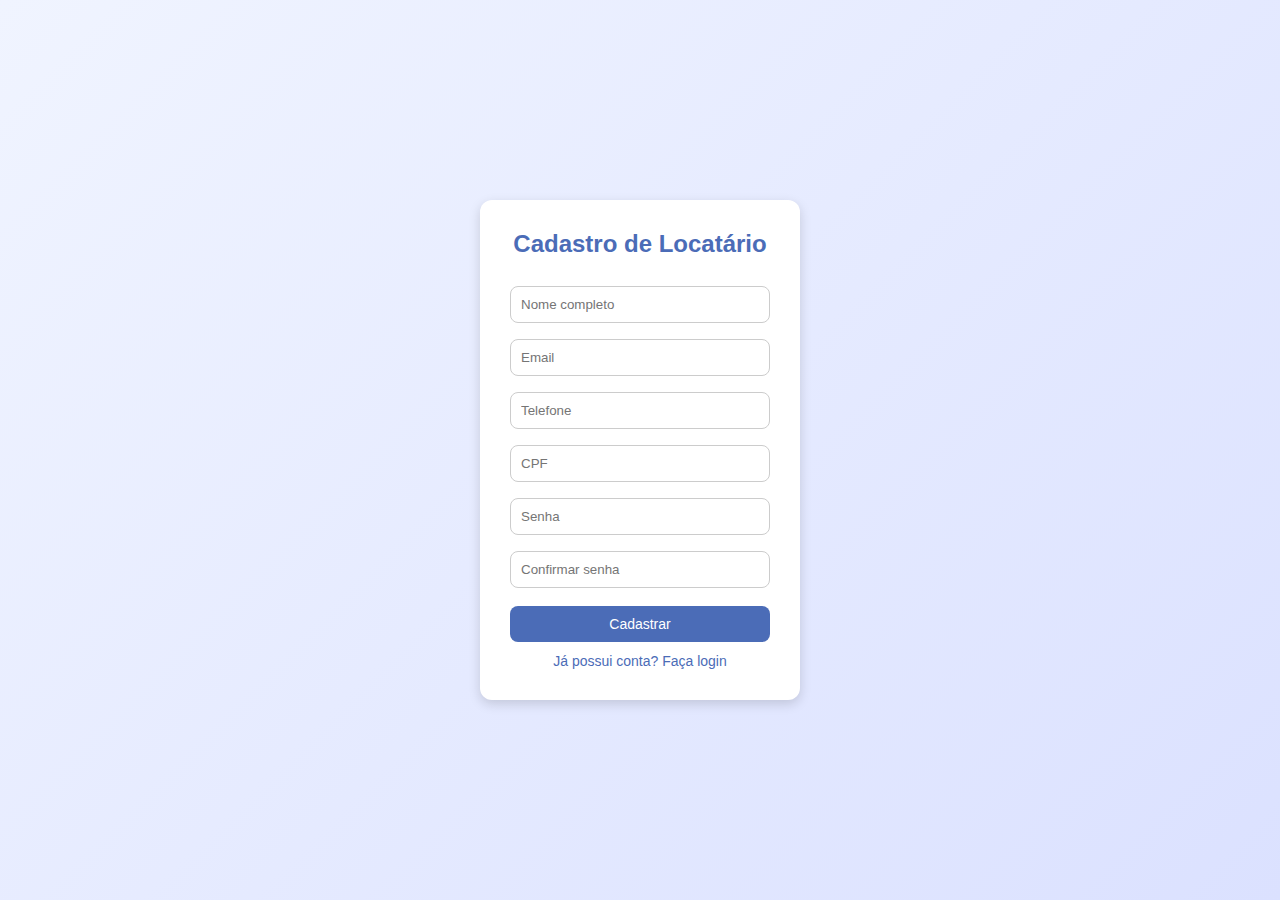
<file: projeto-site (1)/projeto-site/Locatario.html>
<!DOCTYPE html>
<html lang="pt-BR">

<head>
  <meta charset="UTF-8">
  <meta name="viewport" content="width=device-width, initial-scale=1.0">
  <title>Cadastro de Locatário</title>
  <link rel="stylesheet" href="style.css">
</head>

<body>

  <body class="locatario-page">
    <div class="form-box">
      <h2>Cadastro de Locatário</h2>
      <form action="#" method="POST">
        <input type="text" name="nome" placeholder="Nome completo" required>
        <input type="email" name="email" placeholder="Email" required>
        <input type="tel" name="telefone" placeholder="Telefone" required>
        <input type="text" name="cpf" placeholder="CPF" required>
        <input type="password" name="senha" placeholder="Senha" required>
        <input type="password" name="confirma_senha" placeholder="Confirmar senha" required>
        <button type="submit">Cadastrar</button>
      </form>
      <div class="cadastro-link">
        <a href="Login.html">Já possui conta? Faça login</a>
      </div>
    </div>
  </body>

</html>
</file>
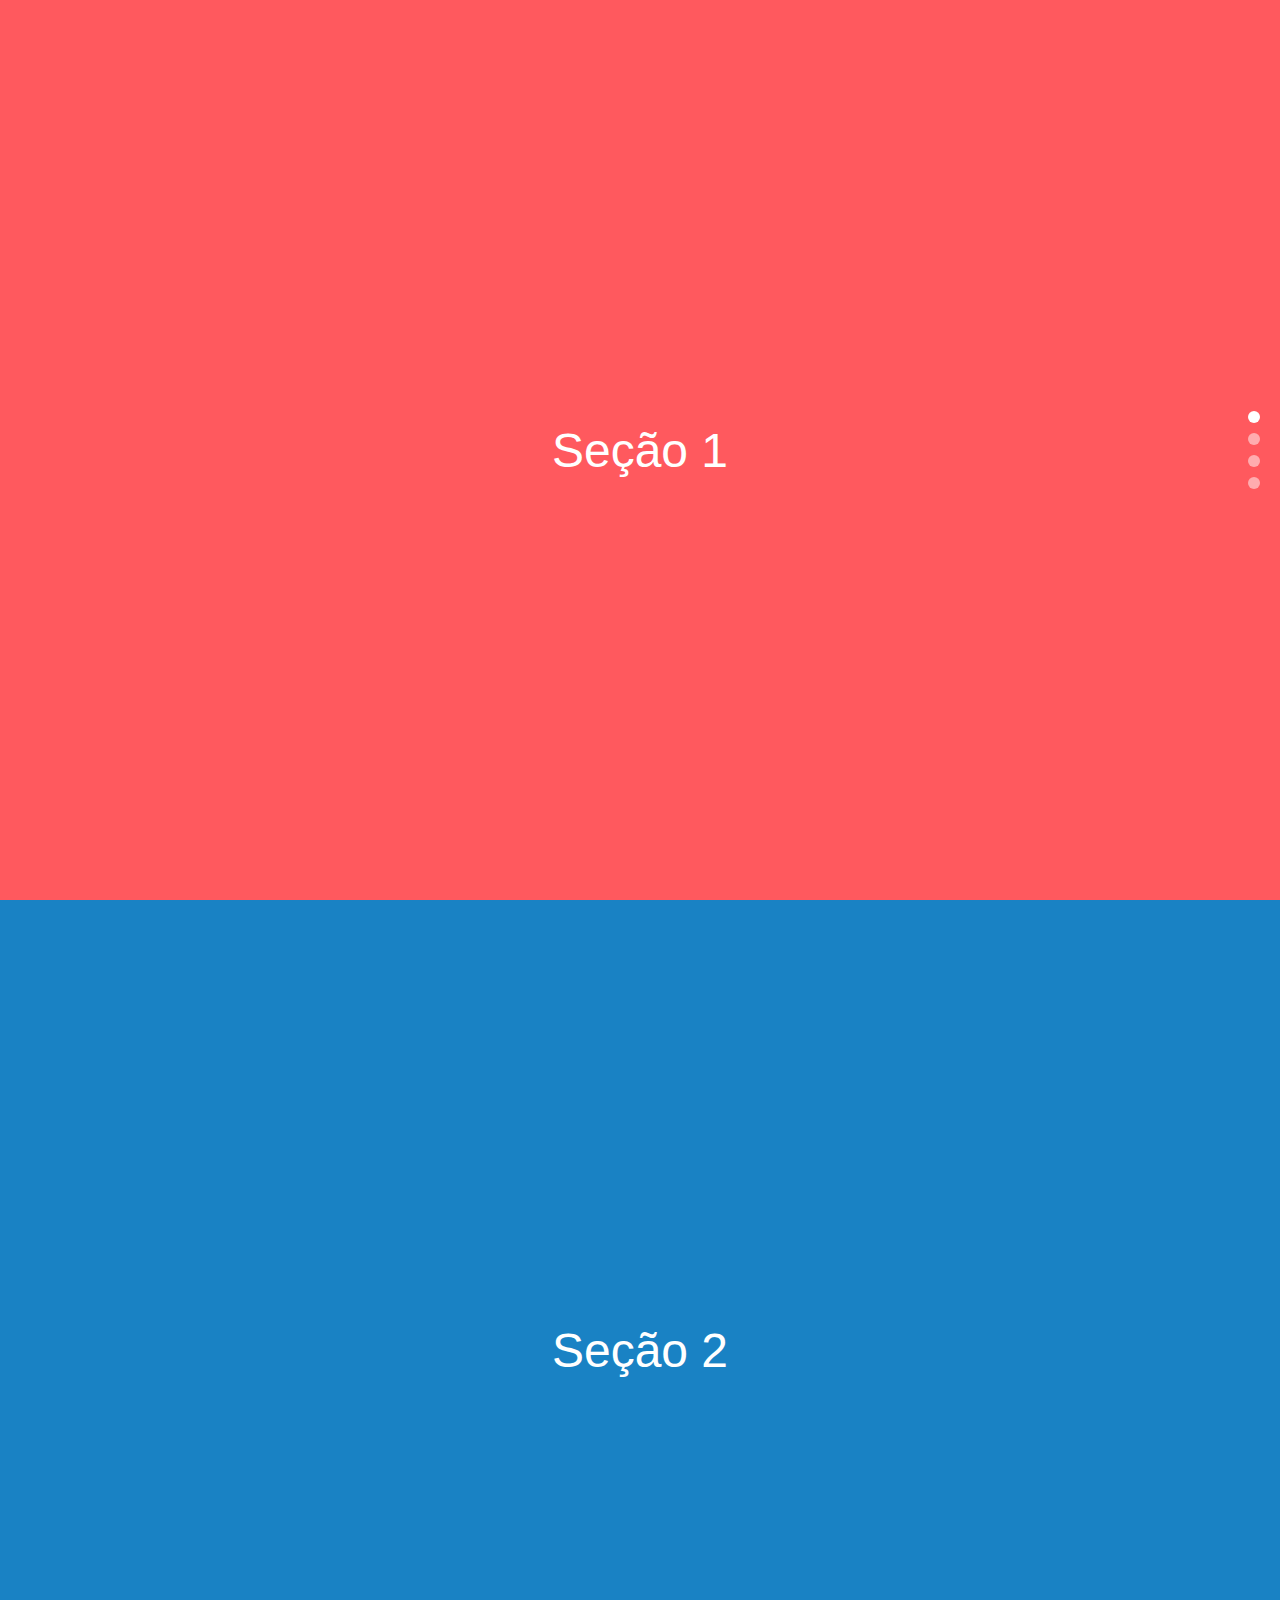
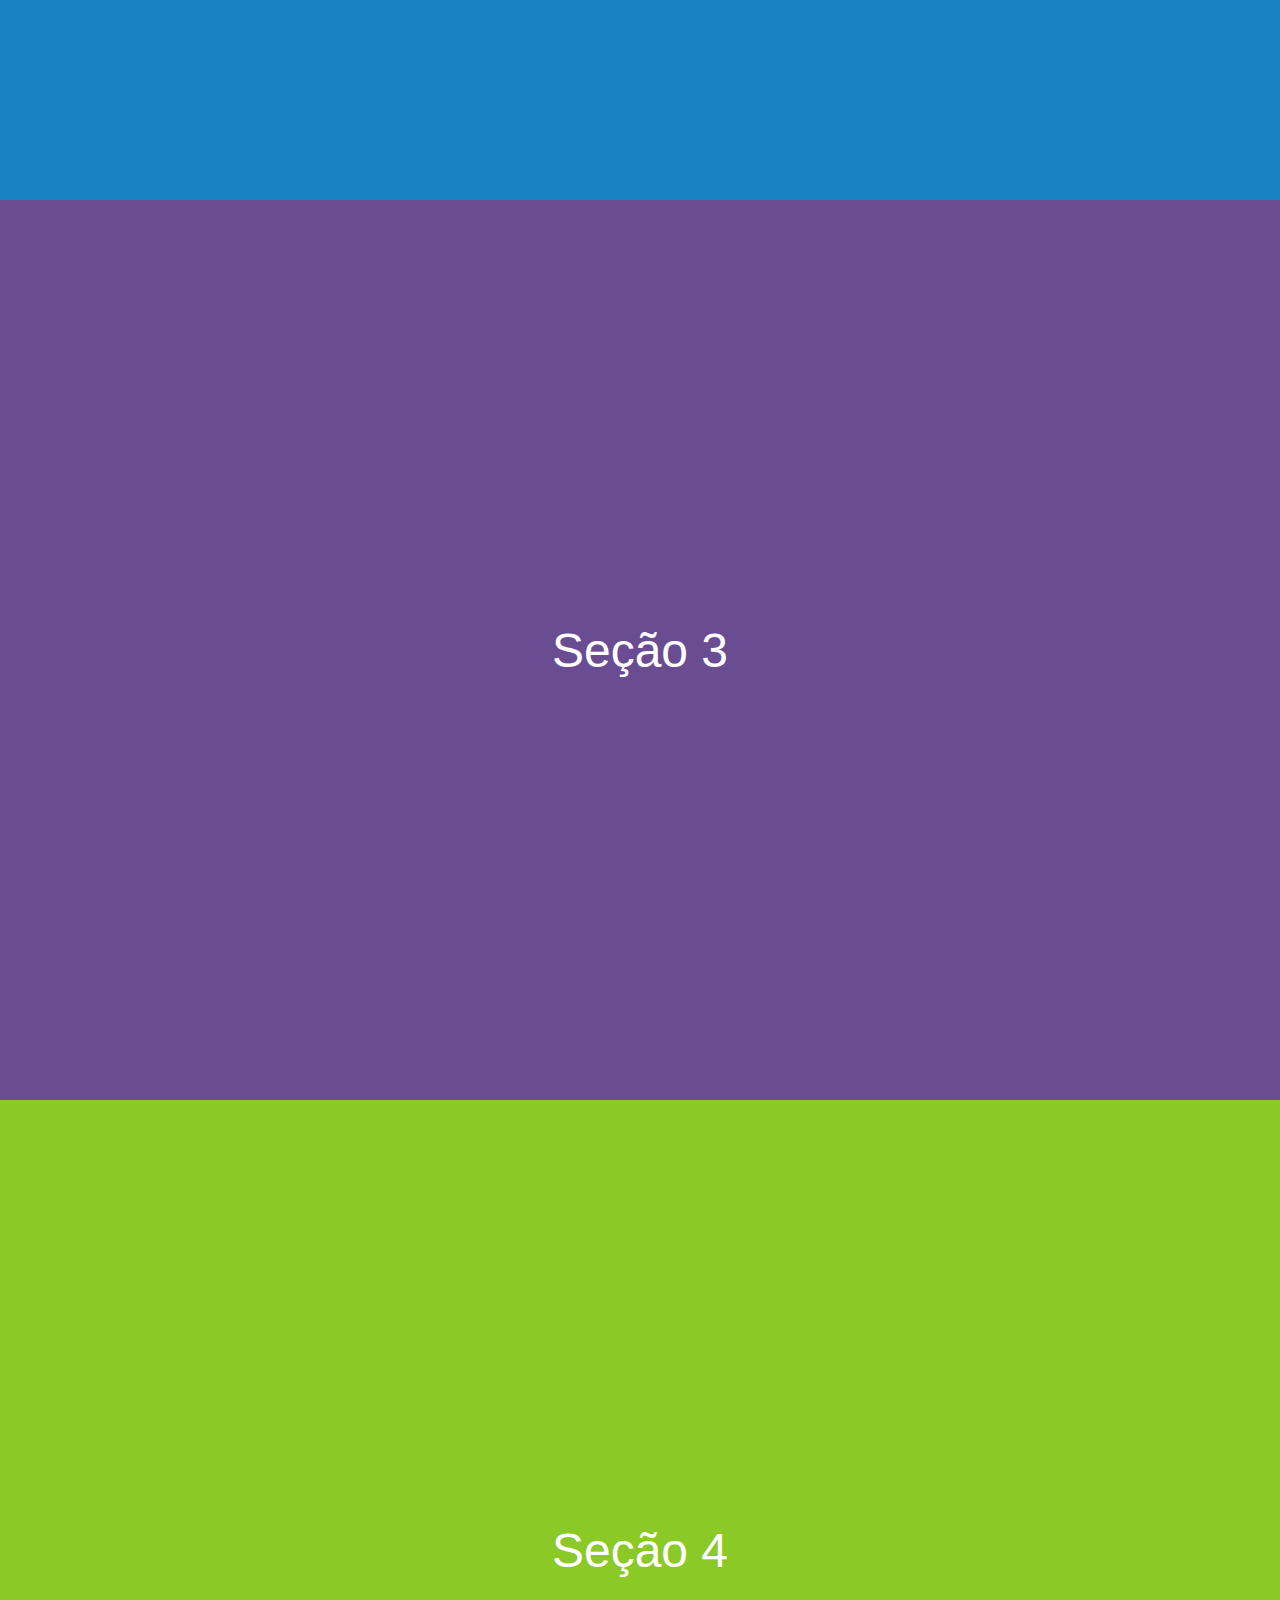
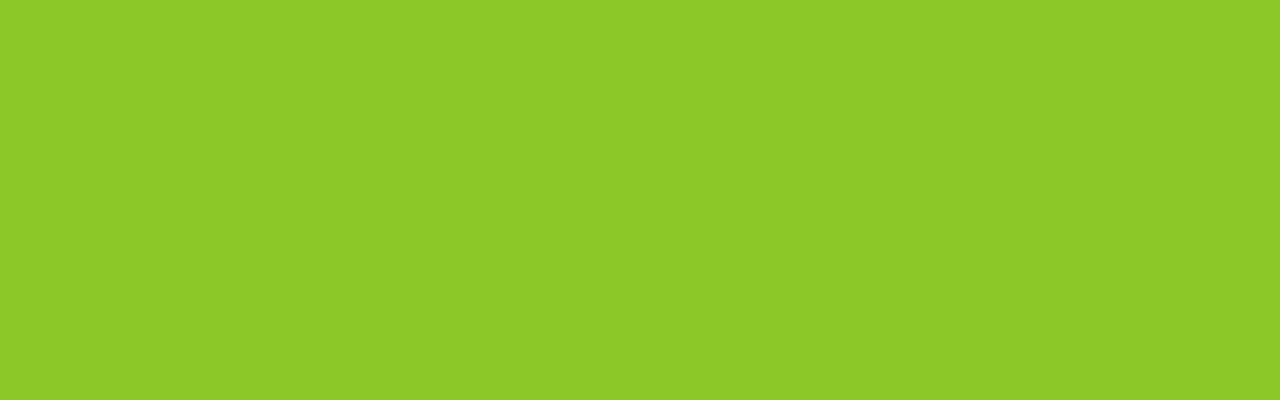
<file: projeto-site (1)/projeto-site/teste.html>
<!DOCTYPE html>
<html lang="pt-BR">
<head>
  <meta charset="UTF-8">
  <meta name="viewport" content="width=device-width, initial-scale=1.0">
  <title>Scroll por Sessão</title>
  <style>
    html, body {
      margin: 0;
      padding: 0;
      scroll-behavior: smooth; /* Rolagem suave */
      overflow-x: hidden;
      font-family: Arial, sans-serif;
    }

    section {
      height: 100vh; /* Cada seção ocupa 100% da altura da tela */
      display: flex;
      justify-content: center;
      align-items: center;
      font-size: 3em;
      color: white;
      transition: background 0.5s;
    }

    #sessao1 { background-color: #ff595e; }
    #sessao2 { background-color: #1982c4; }
    #sessao3 { background-color: #6a4c93; }
    #sessao4 { background-color: #8ac926; }
    
    /* Pequeno indicador de seção */
    .indicator {
      position: fixed;
      right: 20px;
      top: 50%;
      transform: translateY(-50%);
      display: flex;
      flex-direction: column;
      gap: 10px;
    }

    .indicator div {
      width: 12px;
      height: 12px;
      border-radius: 50%;
      background-color: rgba(255,255,255,0.5);
      cursor: pointer;
      transition: background 0.3s;
    }

    .indicator .active {
      background-color: white;
    }
  </style>
</head>
<body>

  <section id="sessao1">Seção 1</section>
  <section id="sessao2">Seção 2</section>
  <section id="sessao3">Seção 3</section>
  <section id="sessao4">Seção 4</section>

  <!-- Indicadores de seção -->
  <div class="indicator">
    <div data-section="sessao1" class="active"></div>
    <div data-section="sessao2"></div>
    <div data-section="sessao3"></div>
    <div data-section="sessao4"></div>
  </div>

  <script>
    const sections = document.querySelectorAll('section');
    const indicators = document.querySelectorAll('.indicator div');

    // Função para ativar indicador conforme a seção visível
    window.addEventListener('scroll', () => {
      let index = sections.length - 1;
      for (let i = 0; i < sections.length; i++) {
        const rect = sections[i].getBoundingClientRect();
        if (rect.top <= window.innerHeight / 2) {
          index = i;
        }
      }
      indicators.forEach(ind => ind.classList.remove('active'));
      indicators[index].classList.add('active');
    });

    // Scroll ao clicar no indicador
    indicators.forEach(ind => {
      ind.addEventListener('click', () => {
        const target = document.getElementById(ind.dataset.section);
        target.scrollIntoView({ behavior: 'smooth' });
      });
    });
  </script>

</body>
</html>
</file>
<file: projeto-site (1)/projeto-site/style.css>
/* ================== RESET ================== */
* {
  margin: 0;
  padding: 0;
  box-sizing: border-box;
  font-family: "Poppins", sans-serif;
}

/* VARIÁVEIS DE COR ÚNICAS */
:root {
  --primary-color: #ff5a5f; /* Cor de destaque (Airbnb) */
  --header-bg: #4b6cb7; /* Cor do topo */
  --text-color: #222;
  --placeholder-color: #717171;
  --border-color: #ccc;
  --background-light: #fff;
  --shadow-color: rgba(0, 0, 0, 0.1);
  --button-color: #5b7ce2;
  --button-hover: #7b96f3;
  --header-height: 60px; /* Variável para a altura do header fixo */
}

html,
body {
  height: 100%;
}

body {
  background: linear-gradient(135deg, #f0f4ff, #dbe1ff);
  min-height: 100vh;
}

body.index-page {
  /* CORREÇÃO CHAVE: Adiciona espaço no topo para o header fixo */
  padding-top: var(--header-height);

  /* Mantenha o restante das suas propriedades de scroll-snap aqui */
  scroll-snap-type: y mandatory;
  overflow-y: scroll;
  height: 100vh;
}

/* ================== HEADER ================== */
/* Garante que a barra superior fique fixa no topo */
.top-bar {
  width: 100%;
  background-color: var(--header-bg);
  padding: 10px 0;
  box-shadow: 0 2px 6px rgba(0, 0, 0, 0.1);
  position: fixed;
  top: 0;
  left: 0; 
  right: 0; 
  z-index: 1000;
}


.container {
  display: flex;
  align-items: center;
  justify-content: space-between;
  max-width: 1200px;
  margin: 0 auto;
  padding: 0 20px;
  gap: 12px;
}

/* Estilo Básico do Botão (Reutilizado para login/cadastro) */
button {
  background-color: var(--button-color);
  color: white;
  border: none;
  padding: 8px 16px;
  border-radius: 25px;
  font-size: 14px;
  cursor: pointer;
  transition: 0.3s;
  flex-shrink: 0;
}

button:hover {
  background-color: var(--button-hover);
  transform: scale(1.05);
}

a {
  text-decoration: none;
}

/* ================== BARRA DE PESQUISA (Alinhada ao Header) ================== */

.search-input-wrapper {
  position: relative;
  display: flex;
  align-items: center;
  width: 450px;
  flex-grow: 1;

  /* Estilo de Base */
  background-color: var(--background-light);
  border: 1px solid var(--border-color);
  border-radius: 25px;
  padding: 8px 15px;

  /* Sombra Leve e Transição */
  box-shadow: 0 1px 2px var(--shadow-color);
  transition: all 0.3s ease;
}

/* Ícone de Lupa */
.search-icon {
  width: 20px;
  height: 20px;
  margin-right: 10px;
  flex-shrink: 0;
  transition: stroke 0.3s ease;
}

/* Input do Campo de Pesquisa */
.search-input-wrapper input {
  flex-grow: 1;
  border: none;
  outline: none;
  font-size: 16px;
  color: var(--text-color);
  background: transparent;
  padding: 0;
}

/* Estiliza o placeholder */
.search-input-wrapper input::placeholder {
  color: var(--placeholder-color);
  font-weight: 400;
}

/* INTERATIVIDADE (Focus) */
.search-input-wrapper:hover {
  box-shadow: 0 2px 5px rgba(0, 0, 0, 0.2);
}

/* OTIMIZADO: Efeito no wrapper e ícone ao focar */
.search-input-wrapper:has(input:focus) {
  border-color: var(--primary-color);
  box-shadow: 0 0 0 3px rgba(255, 90, 95, 0.2);
}

.search-input-wrapper:has(input:focus) .search-icon {
  stroke: var(--primary-color);
}


/* ================== PÁGINA INICIAL - SEÇÕES ================== */

section {
  scroll-snap-align: start;
  min-height: 100vh;
  width: 100%;
  display: flex;
  justify-content: center;
  align-items: center;
  flex-direction: column;
  color: #fff;
  font-size: 2em;
  transition: background 0.5s;
  padding: 80px 20px; 
}

.section-title {
    font-size: 1.5em;
    margin-bottom: 30px;
    color: inherit; 
    text-align: center;
}

/* Cores diferentes para cada seção */
#sessao1 {
  background-color: #cf0202;
  color: white;
  /* MANTÉM justify-content: center e align-items: center para centralizar o bloco cards-grid */
}

#sessao2 {
  background-color: #ffffff;
  color: var(--text-color); 
}

#sessao3 {
  background-color: #000000;
}

#sessao4 {
  background-color: #14d3e0;
}

/* ================== SEÇÃO 1: GRID DE CARDS ================== */

.cards-grid {
    display: grid;
    /* Define 3 colunas de tamanho igual com um espaço de 20px */
    grid-template-columns: repeat(3, 1fr); 
    gap: 30px; /* Aumentei o gap para mais espaço entre cards */
    width: 100%; 
    max-width: 1200px;
    /* Remove a herança do font-size grande da section */
    font-size: 1rem; 
}

/* ================== NOVO ESTILO DE CARD AIRBNB/TRIVAGO ================== */

.simple-card {
    background-color: transparent; /* Fundo transparente (a cor da section aparece) */
    border-radius: 12px;
    overflow: hidden; 
    cursor: pointer;
    transition: transform 0.3s ease;
    color: var(--background-light); /* Cor do texto principal */
    text-align: left;
    height: 100%; /* Garante que ocupe o espaço no grid */
    
    /* Novo: Sombra sutil apenas no hover para ser leve */
    box-shadow: 0 4px 12px rgba(0, 0, 0, 0.1); 
}

.simple-card:hover {
    transform: translateY(-5px); 
    box-shadow: 0 8px 20px rgba(0, 0, 0, 0.3); /* Sombra mais forte no hover */
}

.card-image {
    width: 100%;
    height: 250px; /* Altura fixa para as imagens */
    object-fit: cover; /* Garante que a imagem preencha o espaço sem distorcer */
    display: block; 
    border-radius: 12px; /* Arredonda a imagem (simples e limpo) */
    margin-bottom: 10px;
}

.card-info {
    padding: 0 5px 10px 5px; /* Padding ajustado para ficar próximo à borda */
}

.card-title {
    font-size: 1.1em;
    font-weight: 700;
    margin-bottom: 2px;
    color: var(--background-light);
}

.card-location {
    font-size: 0.9em;
    color: rgba(255, 255, 255, 0.8); /* Cinza claro para suavidade */
    margin-bottom: 5px;
}

.card-price {
    font-size: 1.0em;
    margin-top: 5px;
}

.card-price strong {
    color: var(--background-light); 
    font-weight: 900;
}

/* Responsividade: Transforma em 2 colunas em telas médias e 1 coluna em telas pequenas */
@media (max-width: 900px) {
    .cards-grid {
        grid-template-columns: repeat(2, 1fr);
    }
}

@media (max-width: 600px) {
    .cards-grid {
        grid-template-columns: 1fr;
    }
}


/* ================== SEÇÃO 2: MERCHAN / CHAMADA ================== */

.merchan-box {
    background-color: rgba(255, 255, 255, 0.95); /* Fundo branco semi-transparente */
    color: var(--text-color); /* Texto escuro */
    padding: 40px;
    border-radius: 15px;
    max-width: 600px;
    text-align: center;
    box-shadow: 0 10px 25px rgba(0, 0, 0, 0.2);
    /* Pequeno efeito de zoom/flutuação para interatividade */
    transition: transform 0.3s ease;
}

.merchan-box:hover {
    transform: translateY(-5px);
}

.merchan-title {
    font-size: 2.2em;
    margin-bottom: 15px;
    color: var(--header-bg); /* Cor do Header */
}

.merchan-text {
    font-size: 1.1em;
    line-height: 1.6;
    margin-bottom: 25px;
    color: #555;
    font-weight: 500;
}

.cta-button {
    /* Estilização reutiliza o button padrão, mas usa a cor primária */
    padding: 12px 30px;
    font-size: 16px;
    background-color: var(--primary-color); 
    border-radius: 8px; /* Cantos um pouco mais suaves */
}

.cta-button:hover {
    background-color: #cc4d51;
}

/* ================== INDICADORES ================== */
.indicator {
  position: fixed;
  right: 20px;
  top: 50%;
  transform: translateY(-50%);
  display: flex;
  flex-direction: column;
  gap: 10px;
  z-index: 1000;
}

.indicator div {
  width: 12px;
  height: 12px;
  border-radius: 50%;
  background-color: rgba(255, 255, 255, 0.5);
  cursor: pointer;
  transition: background 0.3s;
}

.indicator .active {
  background-color: white;
}

/* ================== FORMULÁRIOS (LOGIN / CADASTRO) ================== */
body.login-page,
body.cadastro-page,
body.locatario-page {
  overflow: hidden;
  display: flex;
  justify-content: center;
  align-items: center;
  min-height: 100vh;
}

.form-box,
.login-box {
  background-color: white;
  padding: 30px;
  border-radius: 12px;
  box-shadow: 0 4px 12px rgba(0, 0, 0, 0.15);
  width: 320px;
  text-align: center;
}

.form-box h2,
.login-box h2 {
  margin-bottom: 20px;
  color: var(--header-bg);
}

/* Inputs e botões */
form input {
  width: 100%;
  padding: 10px;
  margin: 8px 0;
  border: 1px solid #ccc;
  border-radius: 8px;
  outline: none;
  transition: 0.2s;
}

form input:focus {
  border-color: var(--header-bg);
  box-shadow: 0 0 5px rgba(75, 108, 183, 0.3);
}

form button {
  width: 100%;
  background-color: var(--header-bg);
  color: white;
  padding: 10px;
  border: none;
  border-radius: 8px;
  margin-top: 10px;
  cursor: pointer;
  transition: 0.3s;
}

form button:hover {
  background-color: #5f83e3;
}

/* Link de cadastro */
.cadastro-link {
  margin-top: 10px;
}

.cadastro-link a {
  color: var(--header-bg);
  text-decoration: none;
  font-size: 14px;
}

.cadastro-link a:hover {
  text-decoration: underline;
}
</file>
